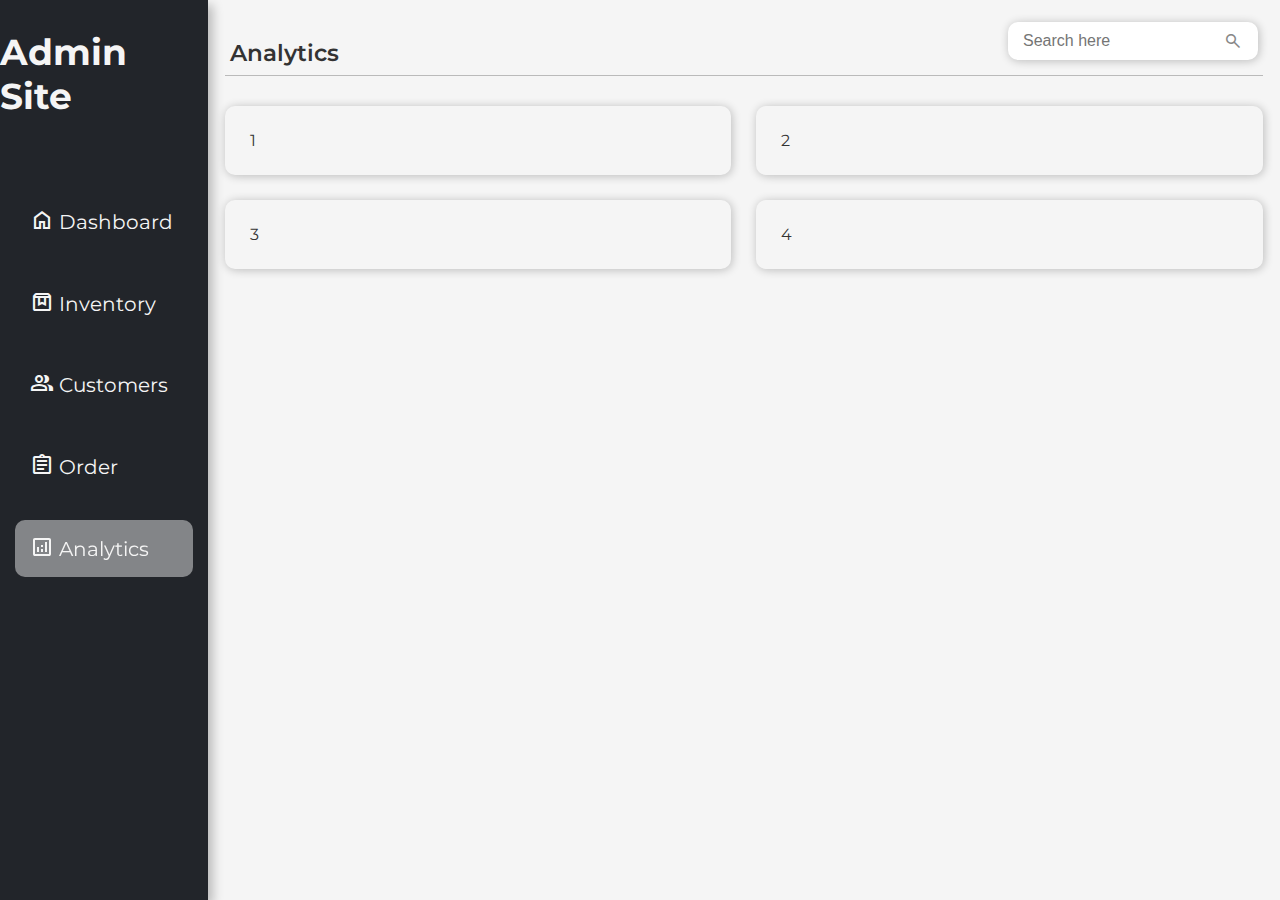
<file: analytics.html>
<!DOCTYPE html>
<html lang="en">

<head>
    <meta charset="UTF-8">
    <meta name="viewport" content="width=device-width, initial-scale=1.0">
    <title>Admin-site</title>
    <link href="https://cdn.jsdelivr.net/npm/bootstrap@5.3.8/dist/css/bootstrap.min.css" rel="stylesheet"
        integrity="sha384-sRIl4kxILFvY47J16cr9ZwB07vP4J8+LH7qKQnuqkuIAvNWLzeN8tE5YBujZqJLB" crossorigin="anonymous">
    <script src="https://cdn.jsdelivr.net/npm/bootstrap@5.3.8/dist/js/bootstrap.bundle.min.js"
        integrity="sha384-FKyoEForCGlyvwx9Hj09JcYn3nv7wiPVlz7YYwJrWVcXK/BmnVDxM+D2scQbITxI"
        crossorigin="anonymous"></script>
    <link rel="stylesheet"
        href="https://fonts.googleapis.com/css2?family=Material+Symbols+Outlined:wght@400;700&display=swap" />
    <link href="https://fonts.googleapis.com/css2?family=Poppins:wght@300;400;500;600&display=swap" rel="stylesheet">
    <link rel="stylesheet" href="css/style.css">
</head>

<body>

    <div class="layout">
        <nav class="sidebar">
            <div class="logo">
                <h2>Admin Site</h2>
            </div>
            <ul>
                <li><a href="/index.html" class="myLink"><span class="material-symbols-outlined">home</span>Dashboard</a></li>
                <li><a href="/inventorty.html" class="myLink"><span class="material-symbols-outlined">box</span>Inventory</a></li>
                <li><a href="/customers.html" class="myLink"><span class="material-symbols-outlined">people</span>Customers</a></li>
                <li><a href="/order.html" class="myLink"><span class="material-symbols-outlined">assignment</span>Order</a></li>
                <li><a href="/analytics.html" class="myLink"><span class="material-symbols-outlined">analytics</span>Analytics</a></li>
            </ul>
        </nav>

        <section class="inventory">
            <div class="head-section">
                <h1>Analytics</h1>

                <div class="search-wrapper">
                    <span class="material-symbols-outlined search-icon">search</span>
                    <input type="search" placeholder="Search here">
                </div>
            </div>
            <div class="content-section">
                <div class="analytic-parent">
                    <div class="analytic-sale">1</div>
                    <div class="analytic-trend">2</div>
                    <div class="analytic-selliing">3</div>
                    <div class="analytic-inventory">4</div>
                </div>
            </div>
        </section>
    </div>


    <script src="js/script.js"></script>
</body>

</html>
</file>
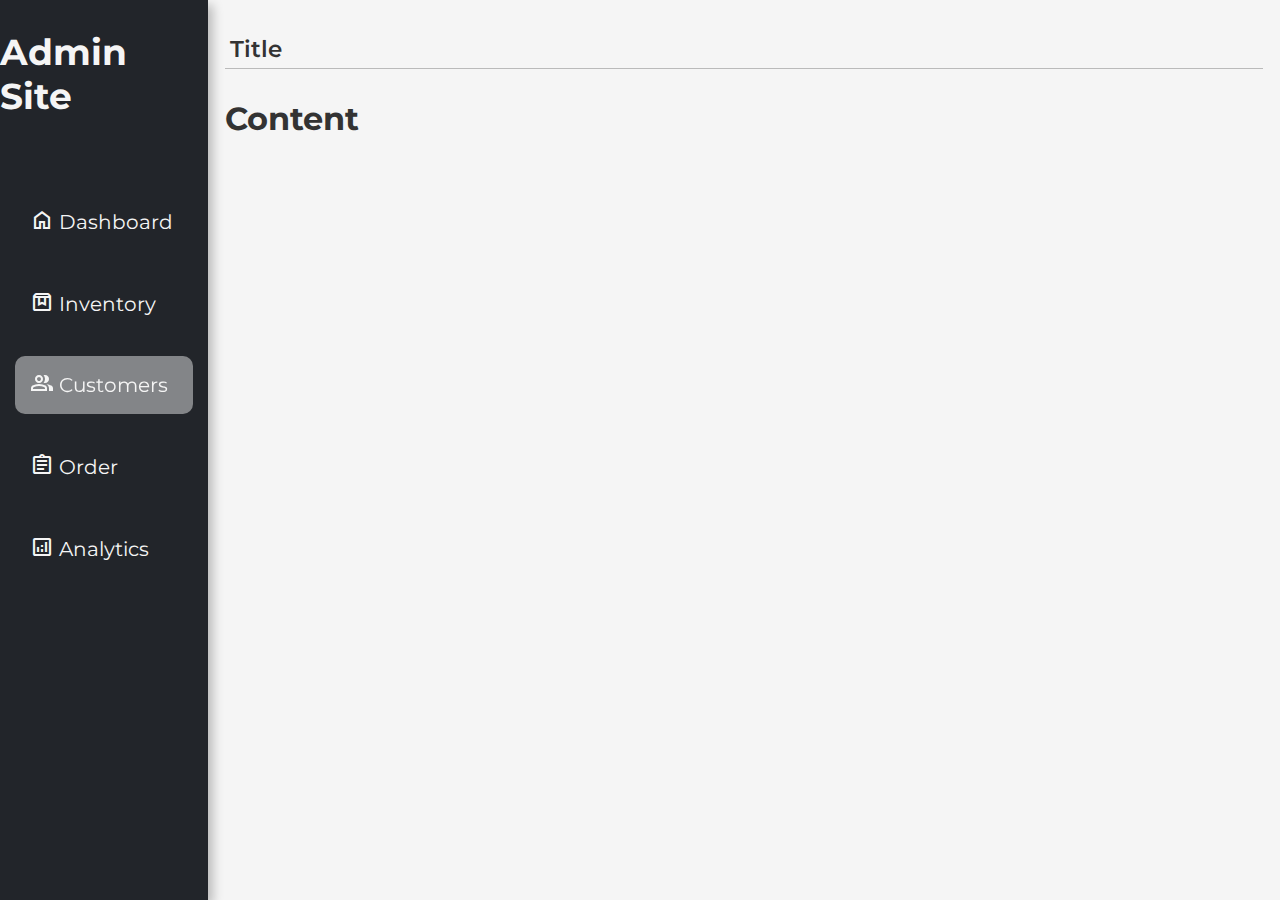
<file: customers.html>
<!DOCTYPE html>
<html lang="en">

<head>
    <meta charset="UTF-8">
    <meta name="viewport" content="width=device-width, initial-scale=1.0">
    <title>Admin-site</title>
    <link href="https://cdn.jsdelivr.net/npm/bootstrap@5.3.8/dist/css/bootstrap.min.css" rel="stylesheet" integrity="sha384-sRIl4kxILFvY47J16cr9ZwB07vP4J8+LH7qKQnuqkuIAvNWLzeN8tE5YBujZqJLB" crossorigin="anonymous">
    <script src="https://cdn.jsdelivr.net/npm/bootstrap@5.3.8/dist/js/bootstrap.bundle.min.js" integrity="sha384-FKyoEForCGlyvwx9Hj09JcYn3nv7wiPVlz7YYwJrWVcXK/BmnVDxM+D2scQbITxI" crossorigin="anonymous"></script>
    <link rel="stylesheet"href="https://fonts.googleapis.com/css2?family=Material+Symbols+Outlined:wght@400;700&display=swap" />
    <link href="https://fonts.googleapis.com/css2?family=Poppins:wght@300;400;500;600&display=swap" rel="stylesheet">
    <link rel="stylesheet" href="css/style.css">
</head>

<body>

    <div class="layout">
        <nav class="sidebar">
            <div class="logo">
                <h2>Admin Site</h2>
            </div>
            <ul>
                <li><a href="/index.html" class="myLink"><span class="material-symbols-outlined">home</span>Dashboard</a></li>
                <li><a href="/inventorty.html" class="myLink"><span class="material-symbols-outlined">box</span>Inventory</a></li>
                <li><a href="/customers.html" class="myLink"><span class="material-symbols-outlined">people</span>Customers</a></li>
                <li><a href="/order.html" class="myLink"><span class="material-symbols-outlined">assignment</span>Order</a></li>
                <li><a href="/analytics.html" class="myLink"><span class="material-symbols-outlined">analytics</span>Analytics</a></li>
            </ul>
        </nav>

        <section class="dashboard">
            <div class="head-section">
                <h1>Title</h1>
            </div>
            <div class="content-section">
                <h1>Content</h1>
            </div>
        </section>
    </div>


    <script src="js/script.js"></script>
</body>

</html>
</file>
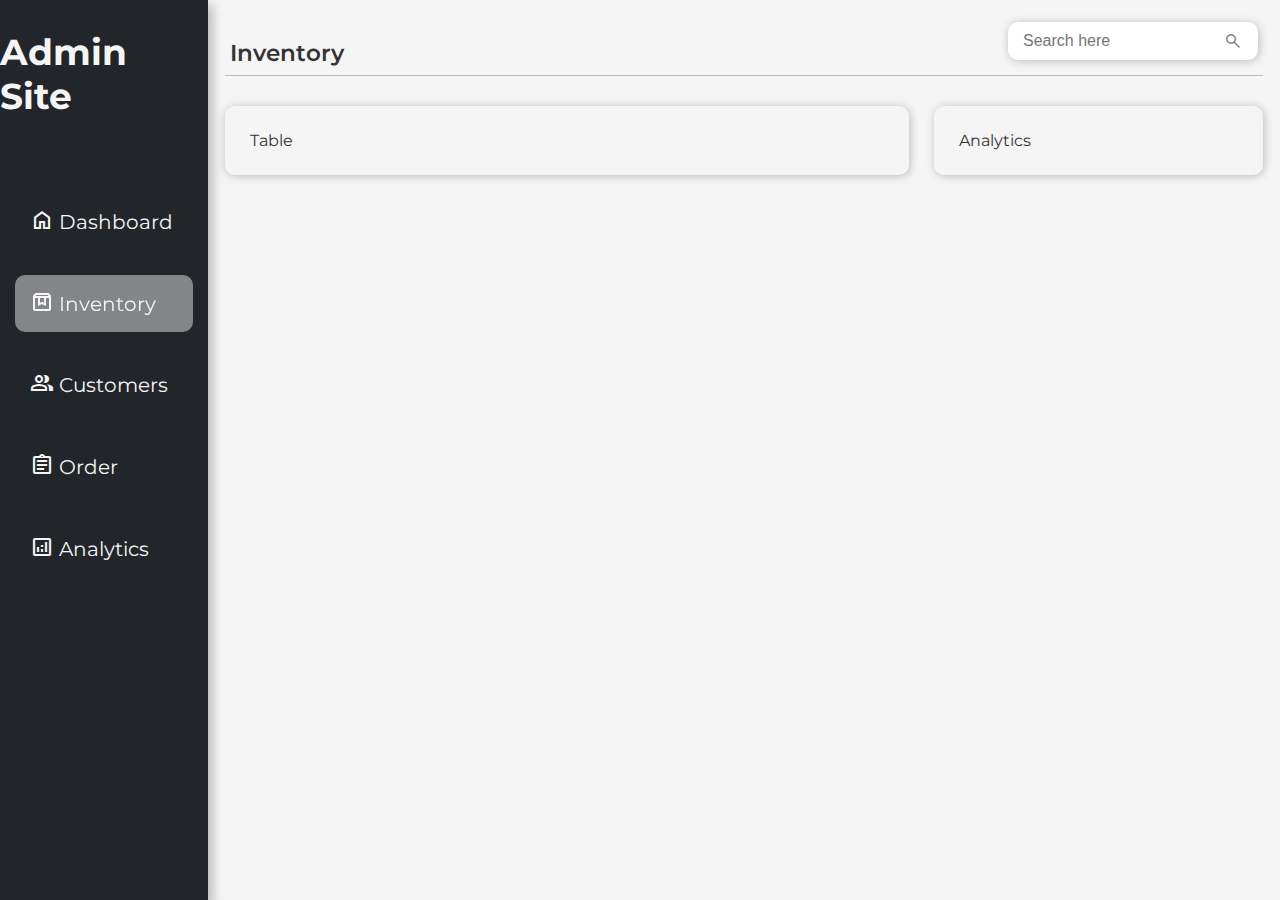
<file: inventorty.html>
<!DOCTYPE html>
<html lang="en">

<head>
    <meta charset="UTF-8">
    <meta name="viewport" content="width=device-width, initial-scale=1.0">
    <title>Admin-site</title>
    <link href="https://cdn.jsdelivr.net/npm/bootstrap@5.3.8/dist/css/bootstrap.min.css" rel="stylesheet"
        integrity="sha384-sRIl4kxILFvY47J16cr9ZwB07vP4J8+LH7qKQnuqkuIAvNWLzeN8tE5YBujZqJLB" crossorigin="anonymous">
    <script src="https://cdn.jsdelivr.net/npm/bootstrap@5.3.8/dist/js/bootstrap.bundle.min.js"
        integrity="sha384-FKyoEForCGlyvwx9Hj09JcYn3nv7wiPVlz7YYwJrWVcXK/BmnVDxM+D2scQbITxI"
        crossorigin="anonymous"></script>
    <link rel="stylesheet"
        href="https://fonts.googleapis.com/css2?family=Material+Symbols+Outlined:wght@400;700&display=swap" />
    <link href="https://fonts.googleapis.com/css2?family=Poppins:wght@300;400;500;600&display=swap" rel="stylesheet">
    <link rel="stylesheet" href="css/style.css">
</head>

<body>

    <div class="layout">
        <nav class="sidebar">
            <div class="logo">
                <h2>Admin Site</h2>
            </div>
            <ul>
                <li><a href="/index.html" class="myLink"><span class="material-symbols-outlined">home</span>Dashboard</a></li>
                <li><a href="/inventorty.html" class="myLink"><span class="material-symbols-outlined">box</span>Inventory</a></li>
                <li><a href="/customers.html" class="myLink"><span class="material-symbols-outlined">people</span>Customers</a></li>
                <li><a href="/order.html" class="myLink"><span class="material-symbols-outlined">assignment</span>Order</a></li>
                <li><a href="/analytics.html" class="myLink"><span class="material-symbols-outlined">analytics</span>Analytics</a></li>
            </ul>
        </nav>

        <section class="inventory">
            <div class="head-section">
                <h1>Inventory</h1>

                <div class="search-wrapper">
                    <span class="material-symbols-outlined search-icon">search</span>
                    <input type="search" placeholder="Search here">
                </div>
            </div>
            <div class="content-section">
                <div class="inventory-parent">
                    <div class="inventory-table">Table</div>
                    <div class="inventory-analytics">Analytics</div>
                </div>
            </div>
        </section>
    </div>


    <script src="js/script.js"></script>
</body>

</html>
</file>
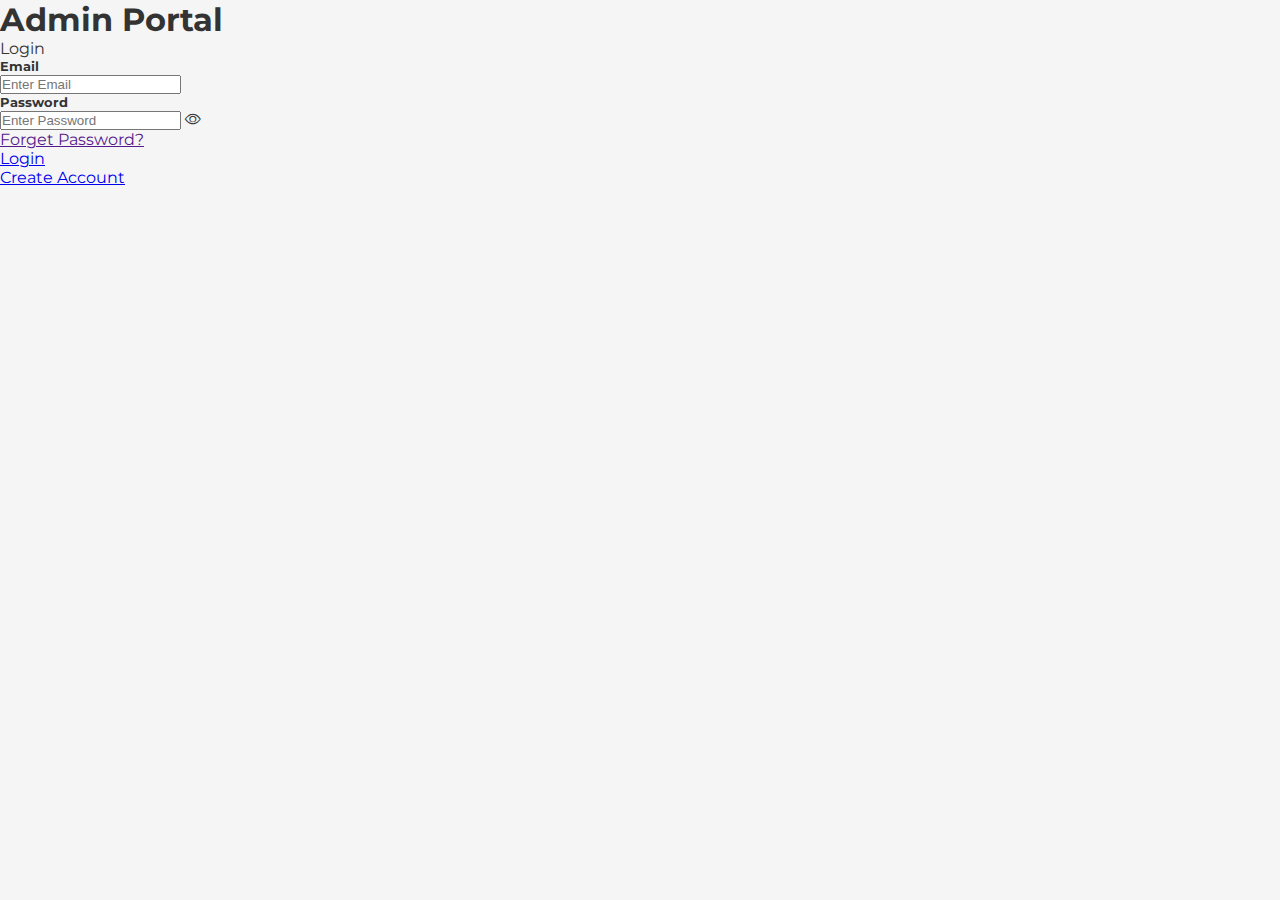
<file: login.html>
<!DOCTYPE html>
<html lang="en">

<head>
    <meta charset="UTF-8">
    <meta name="viewport" content="width=device-width, initial-scale=1.0">
    <link href="https://cdn.jsdelivr.net/npm/bootstrap@5.3.8/dist/css/bootstrap.min.css" rel="stylesheet"
        integrity="sha384-sRIl4kxILFvY47J16cr9ZwB07vP4J8+LH7qKQnuqkuIAvNWLzeN8tE5YBujZqJLB" crossorigin="anonymous">
    <script src="https://cdn.jsdelivr.net/npm/bootstrap@5.3.8/dist/js/bootstrap.bundle.min.js"
        integrity="sha384-FKyoEForCGlyvwx9Hj09JcYn3nv7wiPVlz7YYwJrWVcXK/BmnVDxM+D2scQbITxI"
        crossorigin="anonymous"></script>
    <link rel="stylesheet"
        href="https://fonts.googleapis.com/css2?family=Material+Symbols+Outlined:wght@400;700&display=swap" />
    <link rel="stylesheet" href="https://cdn.jsdelivr.net/npm/bootstrap-icons@1.11.1/font/bootstrap-icons.css">

    <link rel="stylesheet" href="css/style.css">
    <title>Login</title>
</head>

<body>

    <div class="login-parent">

        <h1>Admin Portal</h1>

        <div class="card text-center">
            <div class="card-header">
                Login
            </div>
            <div class="card-body">
                <h5 class="card-title">Email</h5>
                <input type="text" class="form-control mb-3" placeholder="Enter Email">

                <div class="password-input">
                    <h5 class="card-title">Password</h5>
                    <div class="input-group">
                        <input type="password" name="password" id="password" class="form-control"
                            placeholder="Enter Password">
                        <span class="input-group-text" id="togglePassword" style="cursor: pointer;">
                            <i class="bi bi-eye"></i>
                        </span>
                    </div>
                    <a href="">Forget Password?</a>
                </div>
                <a href="#" class="btn btn-primary">Login</a>
            </div>

            <div class="card-footer text-body-secondary">
                <a href="signup.html">Create Account</a>
            </div>
        </div>

    </div>

    <script>
        document.getElementById('togglePassword').addEventListener('click', function () {
            const passwordField = document.getElementById('password');
            const icon = this.querySelector('i');

            if (passwordField.type === "password") {
                passwordField.type = "text";
                icon.classList.remove("bi-eye");
                icon.classList.add("bi-eye-slash");
            } else {
                passwordField.type = "password";
                icon.classList.remove("bi-eye-slash");
                icon.classList.add("bi-eye");
            }
        });
    </script>
</body>

</html>
</file>
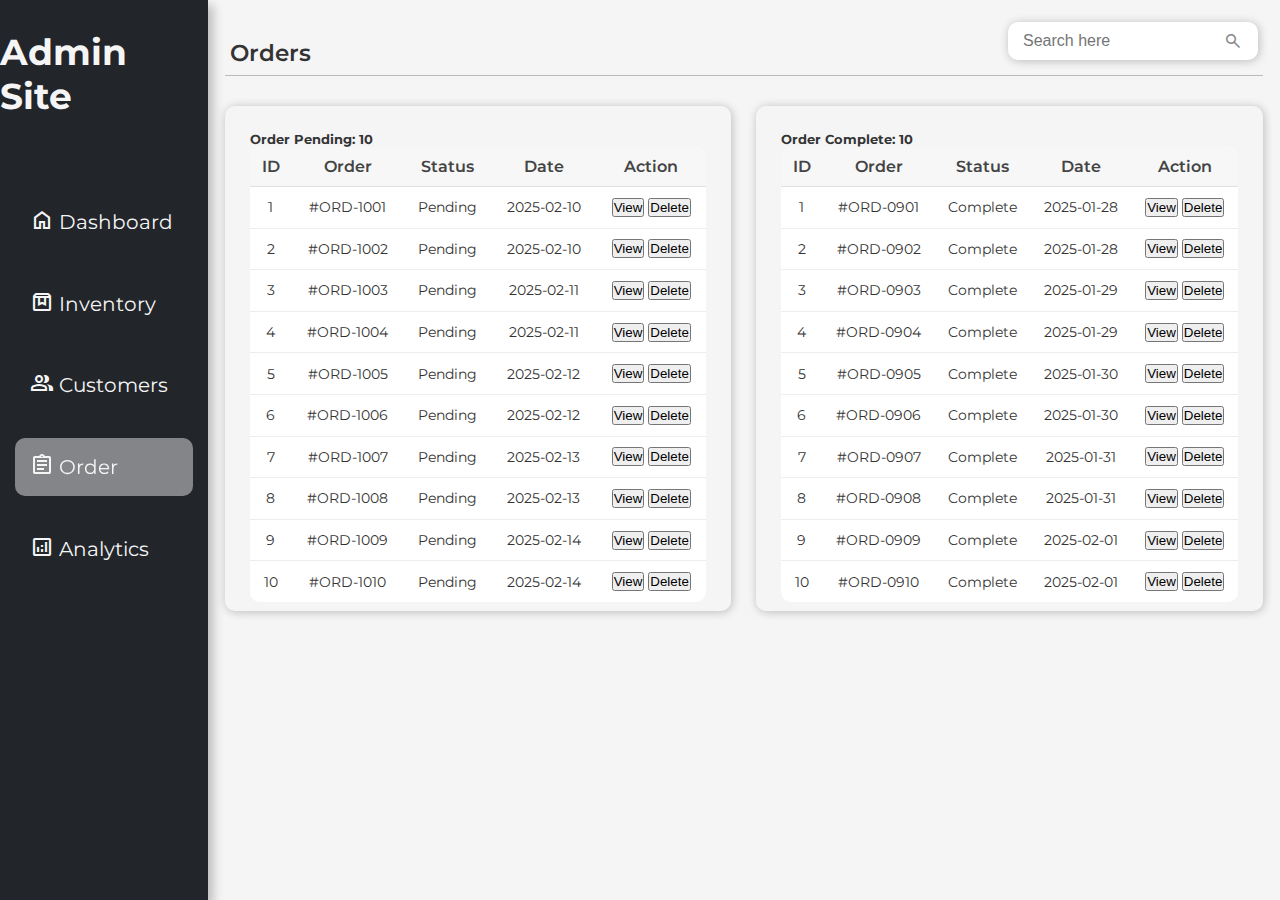
<file: order.html>
<!DOCTYPE html>
<html lang="en">

<head>
    <meta charset="UTF-8">
    <meta name="viewport" content="width=device-width, initial-scale=1.0">
    <title>Admin-site</title>
    <link href="https://cdn.jsdelivr.net/npm/bootstrap@5.3.8/dist/css/bootstrap.min.css" rel="stylesheet"
        integrity="sha384-sRIl4kxILFvY47J16cr9ZwB07vP4J8+LH7qKQnuqkuIAvNWLzeN8tE5YBujZqJLB" crossorigin="anonymous">
    <script src="https://cdn.jsdelivr.net/npm/bootstrap@5.3.8/dist/js/bootstrap.bundle.min.js"
        integrity="sha384-FKyoEForCGlyvwx9Hj09JcYn3nv7wiPVlz7YYwJrWVcXK/BmnVDxM+D2scQbITxI"
        crossorigin="anonymous"></script>
    <link rel="stylesheet"
        href="https://fonts.googleapis.com/css2?family=Material+Symbols+Outlined:wght@400;700&display=swap" />
    <link href="https://fonts.googleapis.com/css2?family=Poppins:wght@300;400;500;600&display=swap" rel="stylesheet">
    <link rel="stylesheet" href="css/style.css">
</head>

<body>

    <div class="layout">
        <nav class="sidebar">
            <div class="logo">
                <h2>Admin Site</h2>
            </div>
            <ul>
                <li><a href="/index.html" class="myLink"><span
                            class="material-symbols-outlined">home</span>Dashboard</a></li>
                <li><a href="/inventorty.html" class="myLink"><span
                            class="material-symbols-outlined">box</span>Inventory</a></li>
                <li><a href="/customers.html" class="myLink"><span
                            class="material-symbols-outlined">people</span>Customers</a></li>
                <li><a href="/order.html" class="myLink"><span
                            class="material-symbols-outlined">assignment</span>Order</a></li>
                <li><a href="/analytics.html" class="myLink"><span
                            class="material-symbols-outlined">analytics</span>Analytics</a></li>
            </ul>
        </nav>

        <section class="inventory">
            <div class="head-section">
                <h1>Orders</h1>

                <div class="search-wrapper">
                    <span class="material-symbols-outlined search-icon">search</span>
                    <input type="search" placeholder="Search here">
                </div>
            </div>
            <div class="content-section">
                <div class="order-parent">

                    <div class="order-pending">
                        <h5>Order Pending: <span style="font-weight: 700;">10</span></h5>
                        <table class="minimal-table">
                            <thead class="table-light">
                                <tr>
                                    <th>ID</th>
                                    <th>Order</th>
                                    <th>Status</th>
                                    <th>Date</th>
                                    <th>Action</th>
                                </tr>
                            </thead>
                            <tbody>
                                <tr>
                                    <td>1</td>
                                    <td>#ORD-1001</td>
                                    <td>Pending</td>
                                    <td>2025-02-10</td>
                                    <td>
                                        <button class="btn btn-primary btn-sm">View</button>
                                        <button class="btn btn-danger btn-sm">Delete</button>
                                    </td>
                                </tr>
                                <tr>
                                    <td>2</td>
                                    <td>#ORD-1002</td>
                                    <td>Pending</td>
                                    <td>2025-02-10</td>
                                    <td>
                                        <button class="btn btn-primary btn-sm">View</button>
                                        <button class="btn btn-danger btn-sm">Delete</button>
                                    </td>
                                </tr>
                                <tr>
                                    <td>3</td>
                                    <td>#ORD-1003</td>
                                    <td>Pending</td>
                                    <td>2025-02-11</td>
                                    <td>
                                        <button class="btn btn-primary btn-sm">View</button>
                                        <button class="btn btn-danger btn-sm">Delete</button>
                                    </td>
                                </tr>
                                <tr>
                                    <td>4</td>
                                    <td>#ORD-1004</td>
                                    <td>Pending</td>
                                    <td>2025-02-11</td>
                                    <td>
                                        <button class="btn btn-primary btn-sm">View</button>
                                        <button class="btn btn-danger btn-sm">Delete</button>
                                    </td>
                                </tr>
                                <tr>
                                    <td>5</td>
                                    <td>#ORD-1005</td>
                                    <td>Pending</td>
                                    <td>2025-02-12</td>
                                    <td>
                                        <button class="btn btn-primary btn-sm">View</button>
                                        <button class="btn btn-danger btn-sm">Delete</button>
                                    </td>
                                </tr>
                                <tr>
                                    <td>6</td>
                                    <td>#ORD-1006</td>
                                    <td>Pending</td>
                                    <td>2025-02-12</td>
                                    <td>
                                        <button class="btn btn-primary btn-sm">View</button>
                                        <button class="btn btn-danger btn-sm">Delete</button>
                                    </td>
                                </tr>
                                <tr>
                                    <td>7</td>
                                    <td>#ORD-1007</td>
                                    <td>Pending</td>
                                    <td>2025-02-13</td>
                                    <td>
                                        <button class="btn btn-primary btn-sm">View</button>
                                        <button class="btn btn-danger btn-sm">Delete</button>
                                    </td>
                                </tr>
                                <tr>
                                    <td>8</td>
                                    <td>#ORD-1008</td>
                                    <td>Pending</td>
                                    <td>2025-02-13</td>
                                    <td>
                                        <button class="btn btn-primary btn-sm">View</button>
                                        <button class="btn btn-danger btn-sm">Delete</button>
                                    </td>
                                </tr>
                                <tr>
                                    <td>9</td>
                                    <td>#ORD-1009</td>
                                    <td>Pending</td>
                                    <td>2025-02-14</td>
                                    <td>
                                        <button class="btn btn-primary btn-sm">View</button>
                                        <button class="btn btn-danger btn-sm">Delete</button>
                                    </td>
                                </tr>
                                <tr>
                                    <td>10</td>
                                    <td>#ORD-1010</td>
                                    <td>Pending</td>
                                    <td>2025-02-14</td>
                                    <td>
                                        <button class="btn btn-primary btn-sm">View</button>
                                        <button class="btn btn-danger btn-sm">Delete</button>
                                    </td>
                                </tr>
                            </tbody>
                        </table>
                    </div>
                    <div class="order-complete">
                        <h5>Order Complete: <span style="font-weight: 700;">10</span> </h5>
                        <table class="minimal-table">
                            <thead class="table-light">
                                <tr>
                                    <th>ID</th>
                                    <th>Order</th>
                                    <th>Status</th>
                                    <th>Date</th>
                                    <th>Action</th>
                                </tr>
                            </thead>
                            <tbody>
                                <tr>
                                    <td>1</td>
                                    <td>#ORD-0901</td>
                                    <td>Complete</td>
                                    <td>2025-01-28</td>
                                    <td>
                                        <button class="btn btn-primary btn-sm">View</button>
                                        <button class="btn btn-danger btn-sm">Delete</button>
                                    </td>
                                </tr>
                                <tr>
                                    <td>2</td>
                                    <td>#ORD-0902</td>
                                    <td>Complete</td>
                                    <td>2025-01-28</td>
                                    <td>
                                        <button class="btn btn-primary btn-sm">View</button>
                                        <button class="btn btn-danger btn-sm">Delete</button>
                                    </td>
                                </tr>
                                <tr>
                                    <td>3</td>
                                    <td>#ORD-0903</td>
                                    <td>Complete</td>
                                    <td>2025-01-29</td>
                                    <td>
                                        <button class="btn btn-primary btn-sm">View</button>
                                        <button class="btn btn-danger btn-sm">Delete</button>
                                    </td>
                                </tr>
                                <tr>
                                    <td>4</td>
                                    <td>#ORD-0904</td>
                                    <td>Complete</td>
                                    <td>2025-01-29</td>
                                    <td>
                                        <button class="btn btn-primary btn-sm">View</button>
                                        <button class="btn btn-danger btn-sm">Delete</button>
                                    </td>
                                </tr>
                                <tr>
                                    <td>5</td>
                                    <td>#ORD-0905</td>
                                    <td>Complete</td>
                                    <td>2025-01-30</td>
                                    <td>
                                        <button class="btn btn-primary btn-sm">View</button>
                                        <button class="btn btn-danger btn-sm">Delete</button>
                                    </td>
                                </tr>
                                <tr>
                                    <td>6</td>
                                    <td>#ORD-0906</td>
                                    <td>Complete</td>
                                    <td>2025-01-30</td>
                                    <td>
                                        <button class="btn btn-primary btn-sm">View</button>
                                        <button class="btn btn-danger btn-sm">Delete</button>
                                    </td>
                                </tr>
                                <tr>
                                    <td>7</td>
                                    <td>#ORD-0907</td>
                                    <td>Complete</td>
                                    <td>2025-01-31</td>
                                    <td>
                                        <button class="btn btn-primary btn-sm">View</button>
                                        <button class="btn btn-danger btn-sm">Delete</button>
                                    </td>
                                </tr>
                                <tr>
                                    <td>8</td>
                                    <td>#ORD-0908</td>
                                    <td>Complete</td>
                                    <td>2025-01-31</td>
                                    <td>
                                        <button class="btn btn-primary btn-sm">View</button>
                                        <button class="btn btn-danger btn-sm">Delete</button>
                                    </td>
                                </tr>
                                <tr>
                                    <td>9</td>
                                    <td>#ORD-0909</td>
                                    <td>Complete</td>
                                    <td>2025-02-01</td>
                                    <td>
                                        <button class="btn btn-primary btn-sm">View</button>
                                        <button class="btn btn-danger btn-sm">Delete</button>
                                    </td>
                                </tr>
                                <tr>
                                    <td>10</td>
                                    <td>#ORD-0910</td>
                                    <td>Complete</td>
                                    <td>2025-02-01</td>
                                    <td>
                                        <button class="btn btn-primary btn-sm">View</button>
                                        <button class="btn btn-danger btn-sm">Delete</button>
                                    </td>
                                </tr>
                            </tbody>
                        </table>
                    </div>

                </div>
        </section>
    </div>


    <script src="js/script.js"></script>
</body>

</html>
</file>
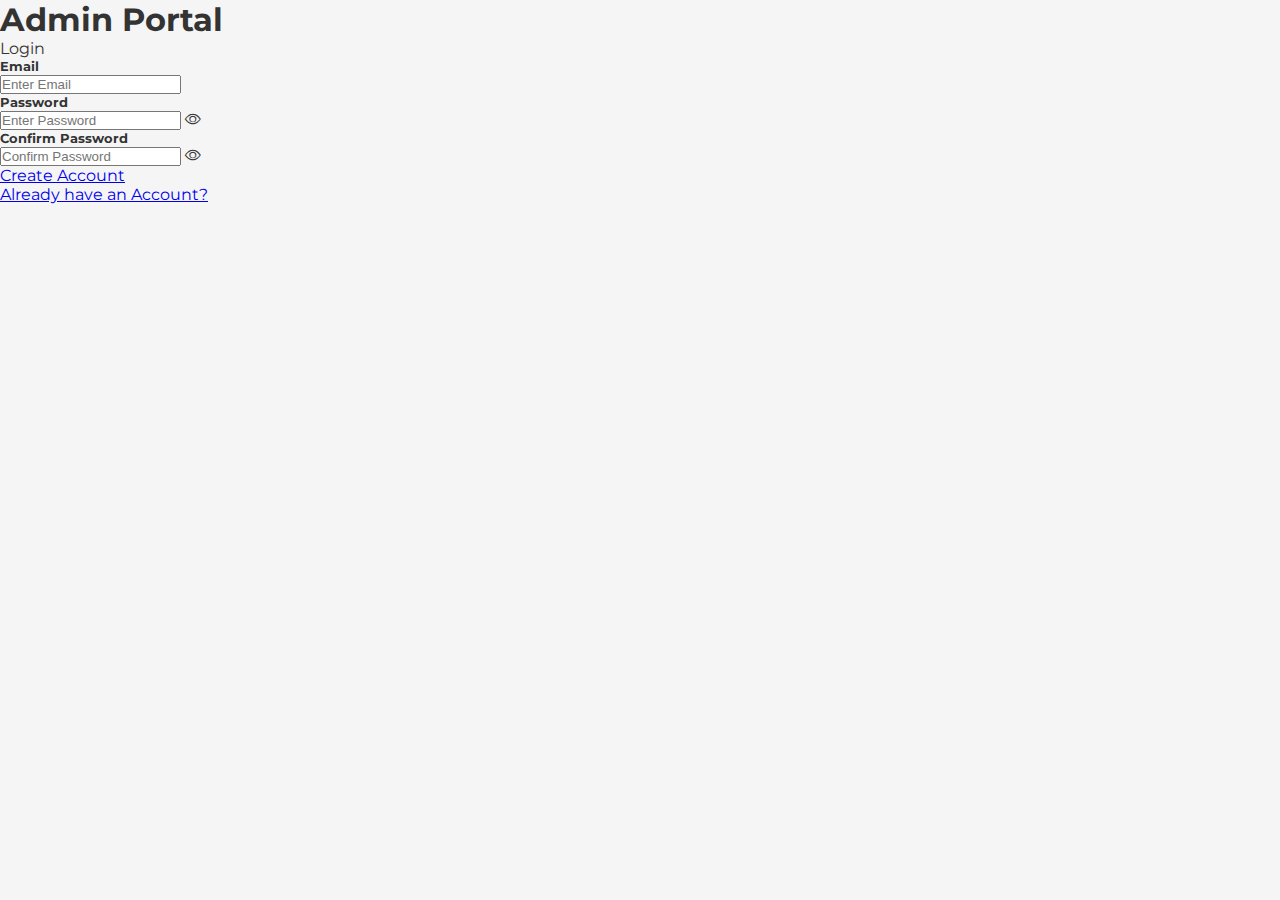
<file: signup.html>
<!DOCTYPE html>
<html lang="en">

<head>
    <meta charset="UTF-8">
    <meta name="viewport" content="width=device-width, initial-scale=1.0">
    <link href="https://cdn.jsdelivr.net/npm/bootstrap@5.3.8/dist/css/bootstrap.min.css" rel="stylesheet"
        integrity="sha384-sRIl4kxILFvY47J16cr9ZwB07vP4J8+LH7qKQnuqkuIAvNWLzeN8tE5YBujZqJLB" crossorigin="anonymous">
    <script src="https://cdn.jsdelivr.net/npm/bootstrap@5.3.8/dist/js/bootstrap.bundle.min.js"
        integrity="sha384-FKyoEForCGlyvwx9Hj09JcYn3nv7wiPVlz7YYwJrWVcXK/BmnVDxM+D2scQbITxI"
        crossorigin="anonymous"></script>
    <link rel="stylesheet"
        href="https://fonts.googleapis.com/css2?family=Material+Symbols+Outlined:wght@400;700&display=swap" />
    <link rel="stylesheet" href="https://cdn.jsdelivr.net/npm/bootstrap-icons@1.11.1/font/bootstrap-icons.css">

    <link rel="stylesheet" href="css/style.css">
    <title>Login</title>
</head>

<body>

    <div class="login-parent">

        <h1>Admin Portal</h1>

        <div class="card text-center">
            <div class="card-header">
                Login
            </div>
            <div class="card-body">
                <h5 class="card-title">Email</h5>
                <input type="text" class="form-control mb-3" placeholder="Enter Email">

                <div class="password-input">
                    <h5 class="card-title">Password</h5>
                    <div class="input-group">
                        <input type="password" name="password" id="password" class="form-control"
                            placeholder="Enter Password">
                        <span class="input-group-text" id="togglePassword" style="cursor: pointer;">
                            <i class="bi bi-eye"></i>
                        </span>
                    </div>
                </div>
                <div class="password-input">
                    <h5 class="card-title">Confirm Password</h5>
                    <div class="input-group">
                        <input type="password" name="confirmpassword" id="confirmpassword" class="form-control"
                            placeholder="Confirm Password">
                        <span class="input-group-text" id="toggleConfirmPassword" style="cursor: pointer;">
                            <i class="bi bi-eye"></i>
                        </span>
                    </div>
                </div>
                <a href="#" class="btn btn-primary">Create Account</a>
            </div>

            <div class="card-footer text-body-secondary">
                <a href="login.html">Already have an Account?</a>
            </div>
        </div>

    </div>

    <script>
        document.getElementById('togglePassword').addEventListener('click', function () {
            const passwordField = document.getElementById('password');
            const icon = this.querySelector('i');

            if (passwordField.type === "password") {
                passwordField.type = "text";
                icon.classList.remove("bi-eye");
                icon.classList.add("bi-eye-slash");
            } else {
                passwordField.type = "password";
                icon.classList.remove("bi-eye-slash");
                icon.classList.add("bi-eye");
            }
        });

        document.getElementById('toggleConfirmPassword').addEventListener('click', function () {
            const passwordField = document.getElementById('confirmpassword');
            const icon = this.querySelector('i');

            if (passwordField.type === "password") {
                passwordField.type = "text";
                icon.classList.remove("bi-eye");
                icon.classList.add("bi-eye-slash");
            } else {
                passwordField.type = "password";
                icon.classList.remove("bi-eye-slash");
                icon.classList.add("bi-eye");
            }
        });

    </script>
</body>

</html>
</file>
<file: css/style.css>
@import url('https://fonts.googleapis.com/css2?family=Montserrat:ital,wght@0,100..900;1,100..900&family=Oswald:wght@200..700&family=Poppins:ital,wght@0,100;0,200;0,300;0,400;0,500;0,600;0,700;0,800;0,900;1,100;1,200;1,300;1,400;1,500;1,600;1,700;1,800;1,900&family=Roboto:ital,wght@0,100..900;1,100..900&family=Stack+Sans+Text:wght@200..700&display=swap');

*{
    margin: 0;
    padding: 0;
    box-sizing: border-box;
}

body{
    font-family: 'Montserrat', 'Oswald', sans-serif;
    background-color: #f5f5f5;
    color: #333;
}

.layout{
    display: flex;
    flex: 1;
    min-height: 100vh; /* allows scrolling */
}

.sidebar{
    width: 150px;
    flex-shrink: 0;
    background-color: #22252A;
    color: #f5f5f5;
    flex: 1;
    box-shadow: 5px 5px 10px rgba(0, 0, 0, 0.239);
    display: flex;
    flex-direction: column;
    align-items: center;
    margin: 0;
    padding: 0;
    position: sticky;
    top: 0;
    height: 100vh;
    z-index: 10;
}

.sidebar .logo{
    font-size: 24px;
    font-weight: bold;
    margin-top: 30px;
    margin-bottom: 60px;
    display: flex;
    align-items: center;
    justify-content: center;
    gap: 10px;
}


.sidebar ul{
    list-style: none;
    padding: 15px;
    width: 100%;
}

.sidebar a {
    display: flex;
    align-items: center;
    gap: 5px;
    text-decoration: none;
    color: inherit;
    font-size: 20px;
    margin-bottom: 0.5rem;
    padding: 15px;
    width: 100%;
    transition: color 0.6 ease, background-color 0.6s ease;
}

.sidebar a:hover {
    color: #f5f5f5;
    background-color: rgba(255, 255, 255, 0.443);
    border-radius: 10px;
    backdrop-filter: blur(5px);
    width: 100%;
}

.sidebar li {
    margin-bottom: 1.5rem;
}

.sidebar a span {
    font-size: 24px;
    margin-bottom: 3.7px;
}

.sidebar a.active{
    color: #f5f5f5;
    background-color: rgba(255, 255, 255, 0.443);
    border-radius: 10px;
    backdrop-filter: blur(5px);
    width: 100%;
}

section{
    flex: 5;
    display: flex;
    flex-direction: column;
    padding: 17px;
    height: 100%;
}

section .head-section{
    padding: 5px;
    margin-bottom: 30px;
    display: flex;
    align-items: center;
    justify-content: space-between;
    border-bottom: 1px solid rgba(0, 0, 0, 0.239);
}

section .search-wrapper{
    position: relative;
    width: 250px;
    margin-bottom: 10px;
    display: flex;
    align-items: center;
    justify-content: center;
}

.search-wrapper input{
    width: 100%;
    padding: 10px 40px 10px 15px;
    border: none;
    border-radius: 10px;
    box-shadow: 1px 1px 10px rgba(0, 0, 0, 0.239);
    font-size: 16px;
    outline: none;
}

.search-wrapper .search-icon{
    position: absolute;
    right: 15px;
    font-size: 20px;
    color: #888;
    cursor: pointer;
}

section .head-section h1{
    font-size: 23px;
    font-weight: 600;
    margin-top: 13px;
}

section .content-section {
    flex: 1;
    display: flex;
    align-items: center;
}



/* Grid layout */
.parent {
    display: grid;
    grid-template-columns: repeat(3, 1fr);
    grid-template-rows: auto;
    gap: 25px;
    width: 100%;
}

.div1, .div2, .div3 {
    grid-column: span 1 / span 1;
    border-radius: 10px;
    padding: 25px;
    box-shadow: 1px 1px 10px rgba(0, 0, 0, 0.239);
    display: flex;
    flex-direction: column;
    align-items: start;
}

.div4 {
    grid-column: span 2 / span 2;
    grid-row: span 2 / span 2;
    grid-row-start: 2;
    border-radius: 10px;
    padding: 15px;
    box-shadow: 1px 1px 10px rgba(0, 0, 0, 0.239);
}

.div5 {
    grid-row: span 2 / span 2;
    grid-column-start: 3;
    grid-row-start: 2;
    border-radius: 10px;
    padding: 25px;
    box-shadow: 1px 1px 10px rgba(0, 0, 0, 0.239);
}

.div7, .div8, .div9 {
    grid-row-start: 4;
    border-radius: 10px;
    padding: 25px;
    box-shadow: 1px 1px 10px rgba(0, 0, 0, 0.239);
}

.inventory-parent {
    display: grid;
    grid-template-columns: repeat(3, 1fr);
    grid-template-rows: repeat(3, 1fr);
    gap: 25px;
    width: 100%;
    height: 100%;
}
    
.inventory-table {
    grid-column: span 2 / span 2;
    grid-row: span 3 / span 3;
    grid-row-start: 1;
    padding: 25px;
    border-radius: 10px;
    padding: 25px;
    box-shadow: 1px 1px 10px rgba(0, 0, 0, 0.239);
}

.inventory-analytics {
    grid-row: span 3 / span 3;
    grid-column-start: 3;
    grid-row-start: 1;
    padding: 25px;
    border-radius: 10px;
    padding: 25px;
    box-shadow: 1px 1px 10px rgba(0, 0, 0, 0.239);
}

.order-parent {
    display: grid;
    grid-template-columns: repeat(2, 1fr);
    grid-template-rows: repeat(3, 1fr);
    gap: 25px;
    width: 100%;
    height: 100%;
}
    
.order-pending, .order-complete {
    grid-row: span 3 / span 3;
    border-radius: 10px;
    padding: 25px;
    box-shadow: 1px 1px 10px rgba(0, 0, 0, 0.239);
}


.customer-parent {
    display: grid;
    grid-template-columns: repeat(4, 1fr);
    grid-template-rows: repeat(5, 1fr);
    gap: 25px;
    width: 100%;
    height: 100%;
}
    
.customer-total, .customer-new, .customer-spending, .customer-with-order{
    grid-row: span 5 / span 5;
    border-radius: 10px;
    padding: 25px;
    box-shadow: 1px 1px 10px rgba(0, 0, 0, 0.239);
}
        
.analytic-parent {
    display: grid;
    grid-template-columns: repeat(4, 1fr);
    grid-template-rows: repeat(6, 1fr);
    gap: 25px;
    width: 100%;
    height: 100%;
}
    
.analytic-sale {
    grid-column: span 2 / span 2;
    grid-row: span 3 / span 3;
    padding: 25px;
    box-shadow: 1px 1px 10px rgba(0, 0, 0, 0.239);
    border-radius: 10px;
}

.analytic-trend {
    grid-column: span 2 / span 2;
    grid-row: span 3 / span 3;
    grid-column-start: 3;
    padding: 25px;
    box-shadow: 1px 1px 10px rgba(0, 0, 0, 0.239);
    border-radius: 10px;
}

.analytic-selliing {
    grid-column: span 2 / span 2;
    grid-row: span 3 / span 3;
    grid-row-start: 4;
    padding: 25px;
    box-shadow: 1px 1px 10px rgba(0, 0, 0, 0.239);
    border-radius: 10px;
}

.analytic-inventory {
    grid-column: span 2 / span 2;
    grid-row: span 3 / span 3;
    grid-column-start: 3;
    grid-row-start: 4;
    padding: 25px;
    box-shadow: 1px 1px 10px rgba(0, 0, 0, 0.239);
    border-radius: 10px;
}

.totalNum h2 {
    font-size: 56px;
}

canvas {
    width: 408px;
    height: 150px;
}

.div4 h5{
    margin-bottom: 15px;
    font-size: 20px;
}

table {
    height: 100%;
    width: 100%;
    border-collapse: collapse;
    background: white;
    overflow: hidden;
    border-radius: 10px;
}

th, td {
    padding: 12px 15px;
    text-align: center;
    border-bottom: 1px solid #ddd;
}

th {
    background: #22252A;
    color: white;
    font-size: 16px;
}

tr:hover {
    background: #f1f1f1;
}

.status {
    padding: 6px 12px;
    border-radius: 5px;
    color: white;
    font-weight: bold;
}

.pending { color: #ff9800; }
.completed { color: #4CAF50; }
.cancelled { color: #f44336; }

.minimal-table {
    width: 100%;
    border-collapse: collapse;
    font-size: 14px;
}

.minimal-table th {
    text-align: center;
    padding: 10px;
    background: #f7f7f7;
    color: #444;
    font-weight: 600;
    border-bottom: 1px solid #e0e0e0;
}

.minimal-table td {
    padding: 10px;
    border-bottom: 1px solid #eee;
}

.minimal-table tr:last-child td {
    border-bottom: none;
}

.minimal-table tr:hover td {
    background: #fafafa;
}
</file>
